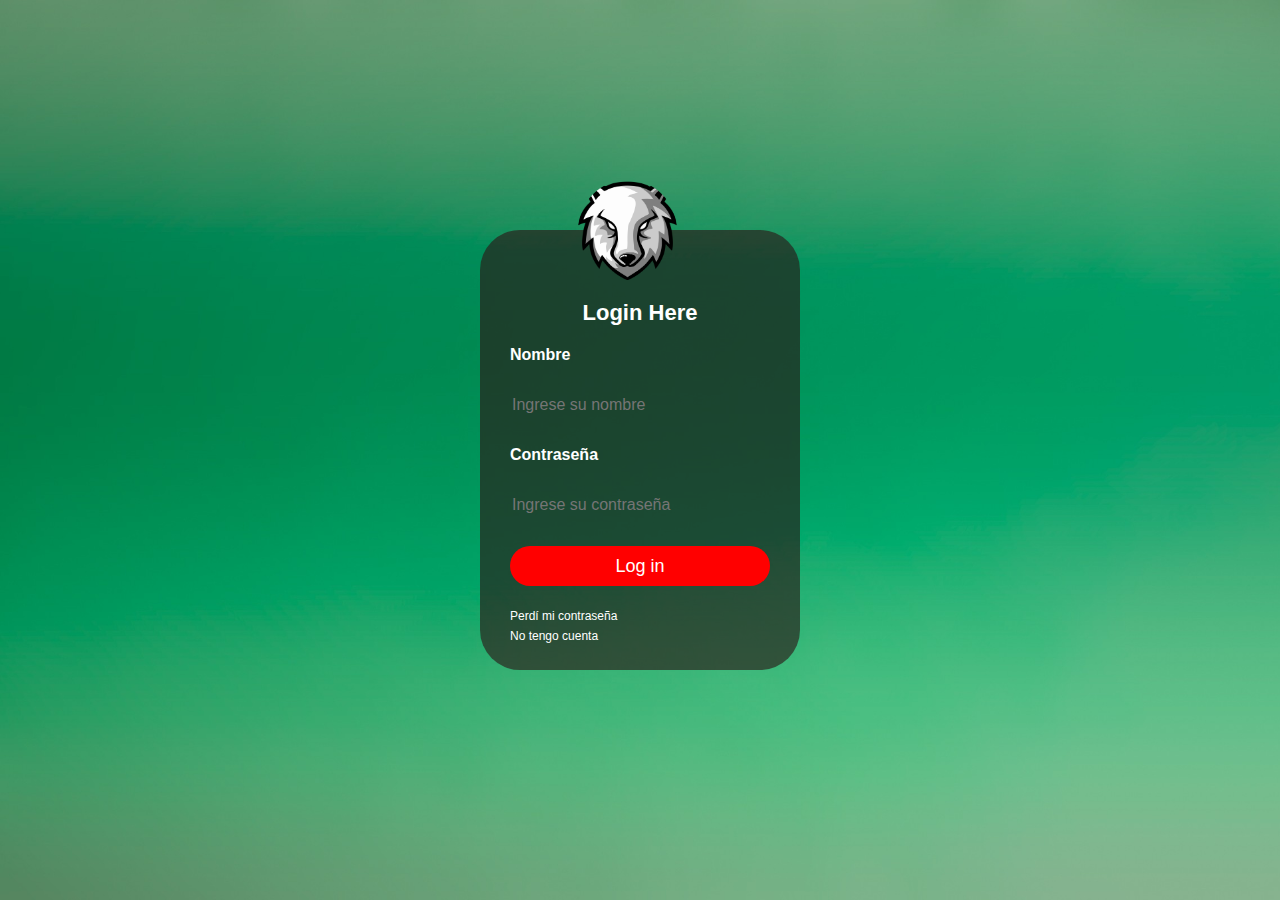
<file: proyectoF/target/classes/Templates/index.html>
<!DOCTYPE html>
<html lang="es">
    <head>
        <meta charset= "utf-8">
        <title>Log in | Lazarillo </title>
        <link rel="stylesheet" href="../static/css/style.css">
    </head>
    <body>
        <div class="login-box">
<img class= "avatar" src="../static/img/logo.png" alt="logo">
<h1>Login Here</h1>
<form>
<!-- Nombre-->
    <label for= "Nombre"> Nombre</label>
    <input type="text" placeholder="Ingrese su nombre">
<!-- Contraseña-->
    <label for= "Contraseña"> Contraseña</label>
    <input type="password" placeholder="Ingrese su contraseña">
<!-- Logearse-->
    <input type="submit" value="Log in">
   
<a href="#">Perdí mi contraseña</a> <br>
<a href="registro.html">No tengo cuenta</a>

</form>

        </div>
    </body>
</html>
</file>
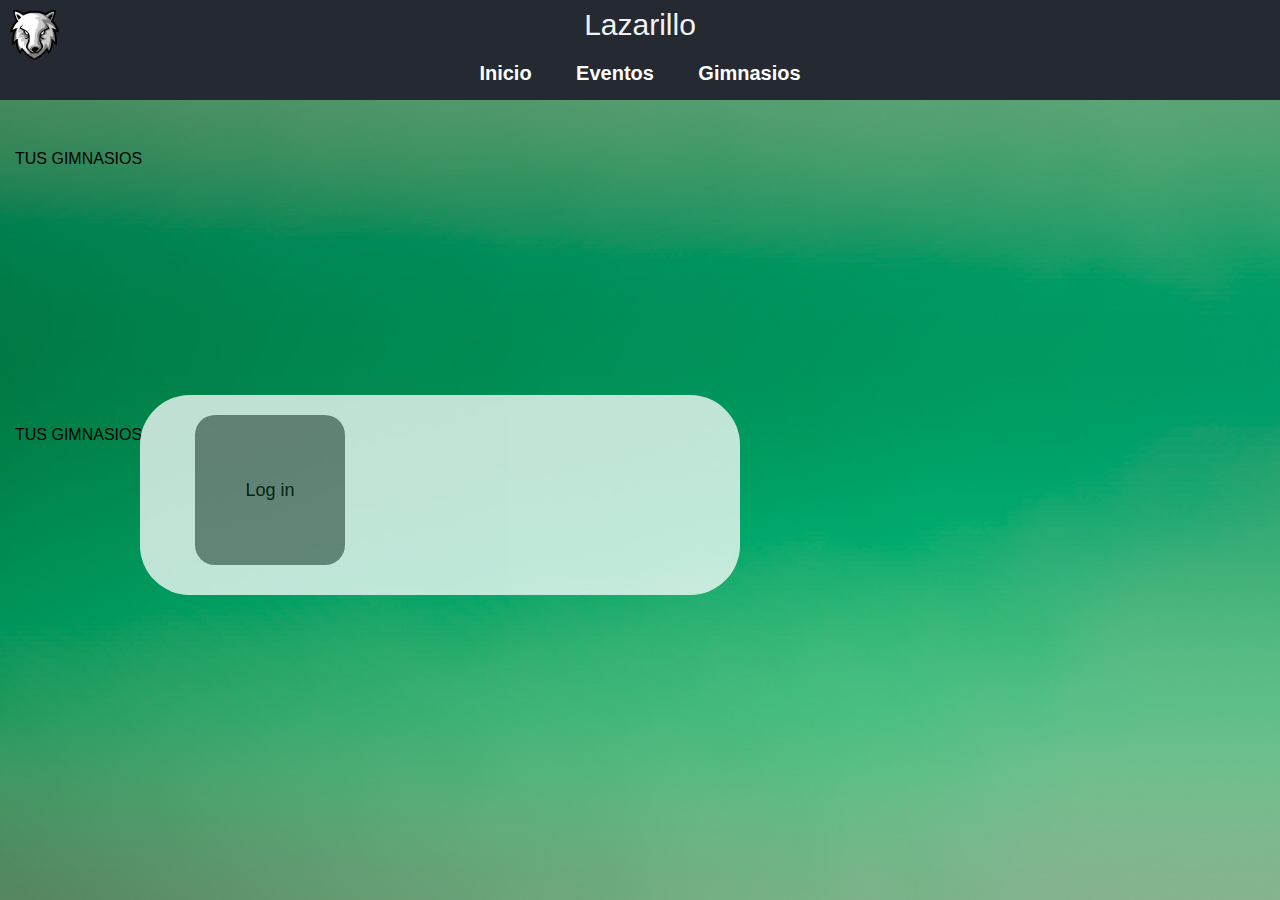
<file: proyectoF/target/classes/Templates/usuario.html>
<!DOCTYPE html>
<html lang="es">
    <head>
        <meta charset= "utf-8">
        <title>Usuario | Lazarillo </title>
        <link rel="stylesheet" href="../static/css/usuario.css">
    </head>
    <body>

        <header class="header2">
            <div class="wrapper">
            <div class="logo">
                Lazarillo

            </div>
            </div>
<nav>

        <a href="#">Inicio</a>
        <a href="#">Eventos</a>
        <a href="#">Gimnasios</a>
</nav>

<img class= "avatar" src="../static/img/logo.png" alt="logo"> 

        </header>

        <section class="contenido">
        <p>   TUS GIMNASIOS</p>
    </section>
    <div class="box">
    <input type="submit" value="Log in">
</div>
<br><br><br><br><br><br>
<section class="contenido">
    <p>   TUS GIMNASIOS</p>
</section>
<div class="box">
<input type="submit" value="Log in">
</div>
    
    </body>



</html>
</file>
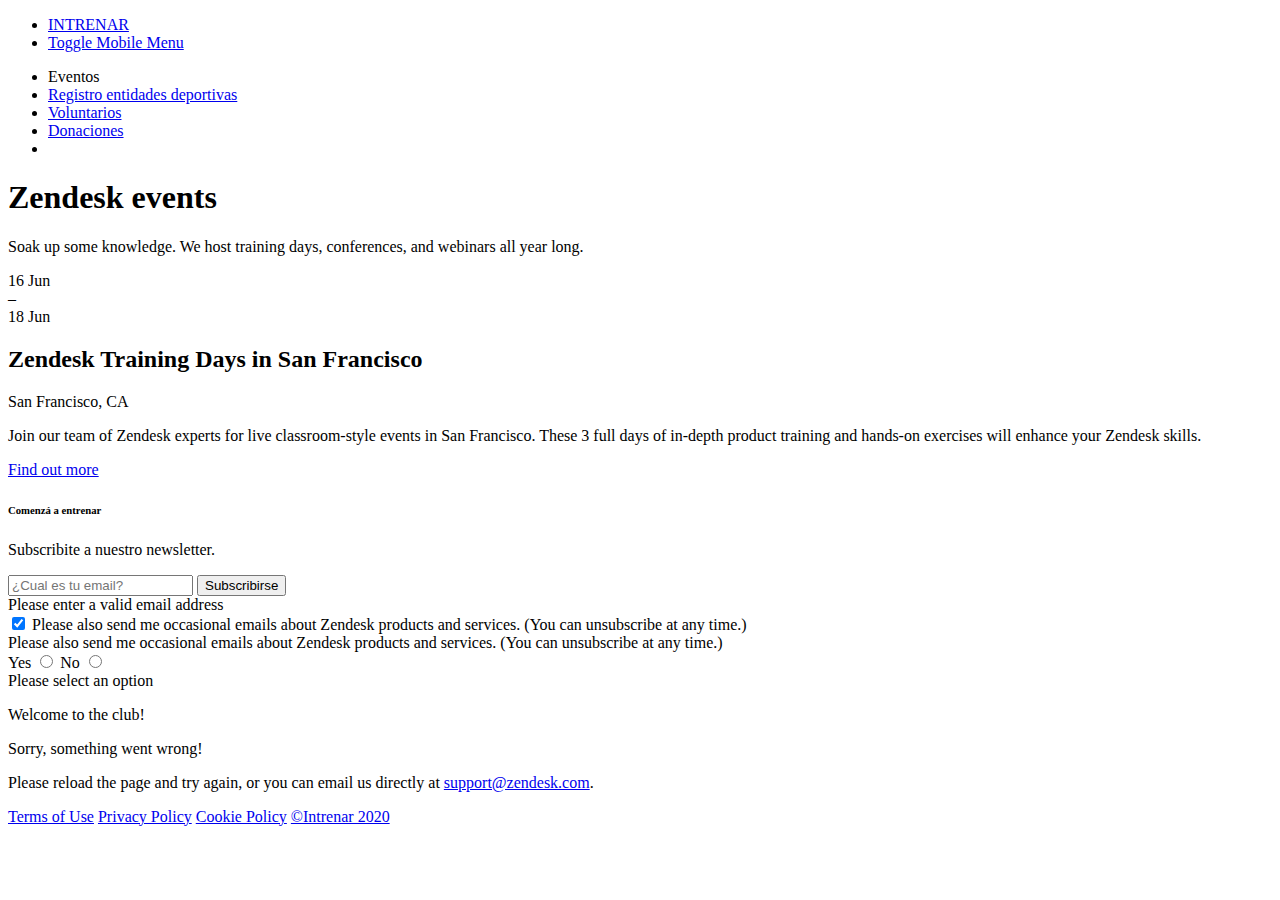
<file: proyectoF/src/main/resources/Templates/eventos.html>
<!DOCTYPE html>
<head>
<meta charset="UTF-8" />
<title>Intrenar</title>

<meta http-equiv="X-UA-Compatible" content="IE=edge,chrome=1" />
<meta name="google-site-verification" content="2q8u-0_6HxJZdS7l7LYlf-WDEYwIPvdJ_XVujkTFNCY" />
<meta name="naver-site-verification" content="0280b3893b4fa7c8bbe9bc24ef61756c9dccec97" />
<meta name="viewport" content="width=device-width, initial-scale=1" />
<link href="https://web-assets.zendesk.com/css/screen_i18n.min.56f295f8.css" media="all" rel="stylesheet" type="text/css" />
<link rel="profile" href="https://gmpg.org/xfn/11" />
<link rel="dns-prefetch" href="//d16cvnquvjw7pr.cloudfront.net" />
<link rel="dns-prefetch" href="//d1eipm3vz40hy0.cloudfront.net" />
<link rel="dns-prefetch" href="//ajax.googleapis.com" />
<link rel="mask-icon" href="https://d1eipm3vz40hy0.cloudfront.net/images/logos/zendesk-favicon.svg" color="#03363d" />
<link rel="shortcut icon" href="https://d1eipm3vz40hy0.cloudfront.net/images/logos/favicons/favicon.ico" />
<link rel="shortcut icon" href="https://d1eipm3vz40hy0.cloudfront.net/images/logos/zendesk-favicon.svg" />
<link rel="apple-touch-icon-precomposed" sizes="152x152" href="//d26a57ydsghvgx.cloudfront.net/www/public/assets/images/logos/zendesk152.png" />

<link rel="apple-touch-icon-precomposed" sizes="144x144" href="//d26a57ydsghvgx.cloudfront.net/www/public/assets/images/logos/zendesk144.png" />

<link rel="apple-touch-icon-precomposed" sizes="120x120" href="//d26a57ydsghvgx.cloudfront.net/www/public/assets/images/logos/zendesk120.png" />
<link rel="apple-touch-icon-precomposed" sizes="114x114" href="//d26a57ydsghvgx.cloudfront.net/www/public/assets/images/logos/zendesk114.png" />

<link rel="apple-touch-icon-precomposed" sizes="72x72" href="//d26a57ydsghvgx.cloudfront.net/www/public/assets/images/logos/zendesk72.png" />

<link rel="apple-touch-icon-precomposed" href="//d26a57ydsghvgx.cloudfront.net/www/public/assets/images/logos/zendesk57.png" />
<meta property="og:image" content="https://d1eipm3vz40hy0.cloudfront.net/images/p-home/redesign-2019/relate-launch/relate-hero.png" />
<meta category="og:category" content="" />

<meta name="description" content="Nuestro software CRM de atención al cliente y ventas ha sido concebido para forjar mejores relaciones con los clientes. Crea las mejores experiencias del cliente con Zendesk." />
<link rel="canonical" href="https://www.zendesk.com.mx" />
<meta property="og:locale" content="es_LA" />
<meta property="og:type" content="article" />
<meta property="og:title" content="Zendesk | Compañía de software CRM de sistema de tickets de atención al cliente y ventas" />
<meta property="og:description" content="Nuestro software CRM de atención al cliente y ventas ha sido concebido para forjar mejores relaciones con los clientes. Crea las mejores experiencias del cliente con Zendesk." />
<meta property="og:url" content="https://www.zendesk.com.mx" />
<meta property="og:site_name" content="Zendesk" />




<link href="https://web-assets.zendesk.com/css/p-home.min.0aa6be27.css" media="all" rel="stylesheet" type="text/css" />
<meta http-equiv="Content-Language" content="es-LA" />
<meta http-equiv="Content-Type" content="text/html; charset=utf-8" />
</head>


<body class="lang-en responsive  smartling-es" data-useragent="" lang="es-LA">
 <header class="global-header js-global-header transparent" role="banner">
<div class="container nav-container">
<nav class="secondary-nav show-small-up">


</nav>

<div class="sticky-marker js-sticky-marker"></div>
<div class="sticky-container js-sticky-container">
<nav class="primary-nav">
<ul class="menu logo-items">
<li class="logo">
<a href="index.html" class="loguito">INTRENAR</a>
</li>
<li class="toggle-mobile-menu show-mobile-only js-toggle-mobile-menu js-hide-body-scroll">
<a href="#">Toggle Mobile Menu</a>
</li>
</ul>
<ul class="menu nav-items">
<li >
<span class="primary-link" href="eventos.html" >Eventos</span>

</li>
<li>
<a class="primary-link" href="registro.html">Registro entidades deportivas</a>
</li>
<li>
    <a href="voluntarios.html"><span class="primary-link">Voluntarios</span></a>

</li>

<li>
    <a href="donaciones.html"><span class="primary-link">Donaciones</span></a>
</li>



<li class="has-dropdown mobile-secondary-nav hide-small-up">

<div class="dropdown dropdown-primary">
<div class="dropdown-inner">

</nav>
</div>
</div> 
</header>









<div>
    <article class="events-refresh">
    <section class="featured">
    <section class="top-module center">
    <div class="wrap-inner">
    <h1 class="event-title">Zendesk events</h1>
    <p class="message">Soak up some knowledge. We host training days, conferences, and webinars all year long.</p>
    </div>
    </section>
    <div class="featured-event featured-event--zendesk-training">
    <div class="event__card">
    <div class="event__card--front">
    <div class="event-info">
    <div class="event-date">
    <div class="event-date--start">
    <span class="event-day">16</span>
    <span class="event-month">Jun</span>
    </div>
    <div class="event-date--hyphen">&ndash;</div>
    <div class="event-date--end">
    <span class="event-day">18</span>
    <span class="event-month">Jun</span>
    </div>
    </div>
    <h2 class="event-title">Zendesk Training Days in San Francisco</h2>
    <p class="event-location">San Francisco, CA</p>
    <p class="event-desc">Join our team of Zendesk experts for live classroom-style events in San Francisco. These 3 full days of in-depth product training and hands-on exercises will enhance your Zendesk skills.</p>
    <p class="event-cta"><a class="event-cta--link" href="https://training.zendesk.com/series/training-events/june-16-17-18" target="_blank">Find out more</a></p>
    </div>
    </div>
    </div>
    <div class="event__image" style="background-image: url(//d1eipm3vz40hy0.cloudfront.net/images/p-events-refresh/speaker.jpg);">
    </div>
    </div>
    </section>

    <footer class="global-footer">
        <nav class="container">
        <div class="grid five-column primary-nav">
        <div class="row">
        <div class="col col-1 SL_swap" id="smartling-nav-footer-product">
      
        
        </div>
         
        </div>
        </div>
        <div class="grid secondary-nav">
        <div class="row">
        <div class="col col-small-6 col-medium-7 newsletter-section">
        <div class="flex-container">
        <div class="newsletter-text">
        <h6>Comenzá a entrenar</h6>
        <p>Subscribite a nuestro newsletter.</p>
        </div>
        <div id="newsletter-form" class="newsletter-sub">
        <form id="newsletter" class="brand-kit-form js-newsletter-form-footer" method="post">
        <div class="field-container js-field-container">
        
        <div class="primary-fields">
        <div class="field-wrap js-field-wrap">
        <div class="email-field">
        <input type="email" class="email required js-field js-footer-newsletter-email" id="owner[email]" name="owner[email]" autocomplete="email" placeholder="¿Cual es tu email?" tabindex="0" /> 
        <button class="form-submit-btn js-submit-btn" type="submit"><span class="text">Subscribirse</span></button>
        
        </div>
        <div class="field-error js-field-error">Please enter a valid email address</div> </div>
        </div>
        
        <div class="field-wrap opt-in-field js-opt-in-field">
        <div class="field-wrap js-field-wrap opt-in-checkbox js-opt-in-checkbox" data-force="">
        <label class="checkbox-container">
        <input type="checkbox" class="js-opt-in-checkbox js-field" id="optinToMarketing" name="optinToMarketing" checked value="TRUE">
        <span class="custom-check"></span>
        Please also send me occasional emails about Zendesk products and services. (You can unsubscribe at any time.) </label>
        </div>
        <div class="field-wrap js-field-wrap opt-in-radio js-opt-in-radio">
        <div class="radio-button-container js-radio-button-container">
        <span class="radio-button-copy">Please also send me occasional emails about Zendesk products and services. (You can unsubscribe at any time.)</span>
        <div class="radio-button-fields js-radio-button-fields">
        <label class="radio-label" for="optinToMarketing-TRUE">Yes
        <input class="js-opt-in-radio js-field required" type="radio" name="optinToMarketing" id="optinToMarketing-TRUE" value="TRUE">
        <span class="custom-radio"></span>
        </label>
        <label class="radio-label" for="optinToMarketing-FALSE">No
        <input class="js-opt-in-radio js-field required" type="radio" name="optinToMarketing" id="optinToMarketing-FALSE" value="FALSE">
        <span class="custom-radio"></span>
        </label>
        </div>
        <div class="field-error js-field-error">Please select an option</div> </div>
        </div>
        </div>
        
        <div style="display: none;">
        <input type="hidden" name="Web_Offer_Name__c" id="Web_Offer_Name__c" value="Customer Experience" /><input type="hidden" name="GA_Medium" id="GA_Medium" value="" /><input type="hidden" name="GA_Source" id="GA_Source" value="" /><input type="hidden" name="Opti_ID" id="Opti_ID" value="" /><input type="hidden" name="Opti_Variation_ID" id="Opti_Variation_ID" value="" /><input type="hidden" name="trial_extras[Opti_ID]" id="trial_extras[Opti_ID]" value="" /><input type="hidden" name="trial_extras[Opti_Variation_ID]" id="trial_extras[Opti_Variation_ID]" value="" /><input type="hidden" name="trial_extras[SegmentAnonID]" id="trial_extras[SegmentAnonID]" value="" /><input type="hidden" name="trial_extras[Inferred_City]" id="trial_extras[Inferred_City]" value="" /><input type="hidden" name="trial_extras[Inferred_State]" id="trial_extras[Inferred_State]" value="" /><input type="hidden" name="trial_extras[Inferred_CCode]" id="trial_extras[Inferred_CCode]" value="" /><input type="hidden" name="trial_extras[Inferred_Country]" id="trial_extras[Inferred_Country]" value="" /><input type="hidden" name="trial_extras[Inferred_Zip]" id="trial_extras[Inferred_Zip]" value="" /><input type="hidden" name="trial_extras[Inferred_Region]" id="trial_extras[Inferred_Region]" value="" /><input type="hidden" name="trial_extras[Inferred_IP_Address]" id="trial_extras[Inferred_IP_Address]" value="" /><input type="hidden" name="address[postal]" id="address[postal]" value="" /><input type="hidden" name="rv_account" id="rv_account" value="" /><input type="hidden" name="rv_member" id="rv_member" value="" /><input type="hidden" name="location[Inferred_IP_Address]" id="location[Inferred_IP_Address]" value="" /><input type="hidden" name="trial_extras[DB_City__c]" id="trial_extras[DB_City__c]" value="" /><input type="hidden" name="trial_extras[DB_State__c]" id="trial_extras[DB_State__c]" value="" /><input type="hidden" name="trial_extras[DB_CCode__c]" id="trial_extras[DB_CCode__c]" value="" /><input type="hidden" name="trial_extras[Country__c]" id="trial_extras[Country__c]" value="" /><input type="hidden" name="trial_extras[DB_Zip__c]" id="trial_extras[DB_Zip__c]" value="" /><input type="hidden" name="trial_extras[Region__c]" id="trial_extras[Region__c]" value="" /><input type="hidden" name="trial_extras[First_Touch__c]" id="trial_extras[First_Touch__c]" /><input type="hidden" name="trial_extras[Last_Touch__c]" id="trial_extras[Last_Touch__c]" /><input type="hidden" name="timeStarted" id="timeStarted" value="" /><input type="hidden" name="timeDelta" id="timeDelta" value="" /><input type="hidden" name="timeEnded" id="timeEnded" value="" /><input type="hidden" name="industry" id="industry" value="" /><input type="hidden" name="MailingCountry" id="MailingCountry" value="" /><input type="hidden" name="owner[name]" id="owner[name]" value="" /><input type="hidden" name="last_page_before_lead" id="last_page_before_lead" value="" /><input type="hidden" name="current_page_url" id="current_page_url" value="" /> <input type="hidden" name="account[name]" id="account[name]" value="" /><input type="hidden" name="account[help_desk_size]" id="account[help_desk_size]" value="" /> <input type="hidden" name="elqCustomerGUID" id="elqCustomerGUID" value="" /><input type="hidden" name="elqCookieWrite" id="elqCookieWrite" value="0" /><input type="hidden" name="elqSiteId" id="elqSiteId" value="2136619493" /><input type="hidden" name="elqCampaignId" id="elqCampaignId" value="" /><input type="hidden" name="elqFormName" id="elqFormName" value="WebsiteNewsletterSignup_new" /> </div>
        </div>
        <div class="success-message js-success-message">
        <span class="icon-success"></span>
        <p>Welcome to the club!</p>
        </div>
        <div class="error-message js-error-message">
        <span class="icon-error"></span>
        <p>Sorry, something went wrong!</p><p>Please reload the page and try again, or you can email us directly at <a class="text-link" href="mailto:support@zendesk.com">support@zendesk.com</a>.</p> </div>
        <div class="loading js-loading">
        <div class="loading-inner">
        <span class="loading-img"></span>
        </div>
        </div>
        </form> </div>
        </div>
        </div>
        <div class="col col-small-6 col-medium-5 social SL_swap" id="smartling-nav-footer-social">
        <span itemscope itemtype="https://schema.org/Organization">
        <link itemprop="url" href="https://www.zendesk.com">
        <a itemprop="sameAs" aria-label="Twitter" href="//www.twitter.com/zendesk" class="notranslate icon-twitter"></a>
        <a itemprop="sameAs" aria-label="Facebook" href="//www.facebook.com/zendesk" class="notranslate icon-facebook"></a>
        <a itemprop="sameAs" aria-label="LinkedIn" href="//www.linkedin.com/company/zendesk" class="notranslate icon-linkedin"></a>
        <a itemprop="sameAs" aria-label="YouTube" href="//www.youtube.com/zendesk" class="notranslate icon-youtube" rel="publisher"></a>
        <a itemprop="sameAs" aria-label="Instagram" href="//instagram.com/zendesk/" class="notranslate icon-instagram"></a>
        <a itemprop="sameAs" aria-label="Snapchat" href="//www.snapchat.com/add/zendesk" class="notranslate icon-snapchat"></a>
        </span>
        </div>
        </div>
        </div>
        <div class="legal-nav">
        <a href="/company/customers-partners/terms-of-use/">Terms of Use</a>
        <a href="/company/customers-partners/privacy-policy/">Privacy Policy</a>
        <a href="/company/policies-procedures/cookie-policy/">Cookie Policy</a>
        <a href="/legal/">&copy;Intrenar 2020</a>
        </div>
        </nav>
        </footer>
        </body>
        </html>
</file>
<file: proyectoF/target/classes/static/css/style.css>
body { 
margin: 0;
padding: 0;
background: url(../css/fondo.jpg) ;
background-size: cover;
font-family: sans-serif;
height: 100vh;
}

.login-box { 
    width: 320px;
    height: 440px;
    background-color: rgba(44, 21, 21, 0.623);
    color: white;
    top: 50%;
    left: 50%;
    position: absolute;
    transform: translate(-50%, -50%);
    box-sizing: border-box;
    padding: 70px 30px;
    border-radius: 40px;
    

    }

    .login-box { 
        width: 320px;
        height: 440px;
        background-color: rgba(44, 21, 21, 0.623);
        color: white;
        top: 50%;
        left: 50%;
        position: absolute;
        transform: translate(-50%, -50%);
        box-sizing: border-box;
        padding: 70px 30px;
        border-radius: 40px;
        
    
        }

    .login-box .avatar {
        width: 300;
        height: 100px;
        size: 1500%;
        border-radius: 50%;
        position: absolute;
        top: -50px;
        left: calc(40% - 30px);
        
        }

        .login-box h1 {
            margin: 0;
            padding: 0 0 20px;
            text-align: center;
            font-size: 22px;
            
            }
        
        .login-box label {
            margin: 0;
            padding: 0 0 20px;
            font-weight: bold;
            display: block;
            
            }

        .login-box input{
            width: 100%;
            margin-bottom: 20px;
        }

        .login-box input[type="text" ],
        .login-box input[ type="password"]{
            border: none;
            border-bottom: -3px solid #fff;;
            background: transparent;
            outline:none;
            height: 40px;
            color: #fff;
            font-size: 16px;
        }

        .login-box input[ type="submit"]{
            border: none;
            outline: none;
            height: 40px;
            background: red ;
            color: white;
            font-size: 18px;
            border-radius: 20px;
        }

        .login-box a {
            text-decoration: none;
            font-size: 12px;
            line-height: 20px;
            color: white;
            
        }

        .login-box a:hover {
            color: cornflowerblue;
            
        }
</file>
<file: proyectoF/target/classes/static/css/usuario.css>
*{ margin:0; padding:0;}

body{ 

    background: #ffffff;
}

header{ 

    width: 100%;
    overflow: hidden;
    background: #252932 ;
    margin-bottom: 20px;
}

.wrapper{ 
    width: 90%;
    max-width: 1000px;
    margin:auto ;
    overflow: hidden;
}

header .logo{ 
    color:#f2f2f2;
    font-size: 30px;
    line-height: 200px;
    float:left;
}

header nav{ 
    float: right;
    line-height: 200px;
}

header nav a { 
    display: inline-block;
    color: #fff;
    text-decoration: none;
    padding: 10px 20px;
    line-height: normal;
    font-size: 20px;
    font-weight: bold;
    -webkit-transition: all 500ms ease ;
    -o-transition:all 50ms ease;
    transition: all 500ms ease;
}

header nav a:hover{ 
    background: #f56f3a;
    border-radius: 50px;
}

.header2 { 
    position: fixed;
    height: 100px;
}

.header2 nav{ 
    line-height: 100px;
}

.contenido p{ 
    padding-top: 150px;
    margin-left: 15px;
}

@media screen and (max-width:2000px){ 
    header .logo,
    header nav{ 
        width:100%;
        text-align: center;
        line-height: 100px; 
    }
    .header2{ 
        height: auto;
    }
.header2 .logo,
.header2 nav { 
    line-height: 50px;
}

}

.avatar {
    width: 50;
    height: 50px;
    float: right;
    position: fixed;
    margin-top: -40px;
    margin-left: 10px;
    
    }



    .boton input [ type="submit"] { 
     
        border: none;
        outline: none;
        height: 40px;
        background: red ;
        color: white;
        font-size: 18px;
        border-radius: 20px;  
        }

        body { 
            margin: 0;
            padding: 0;
            background-image: url(../css/fondo.jpg);
            background-size: cover;
            font-family: sans-serif;
            height: 100vh;
            }
            
            .box { 
                width: 600px;
                height: 200px;
                background-color: white;
                top: 55%;
                left: 50%;
                margin-left: -200px;
                position: absolute;
                transform: translate(-50%, -50%);
                box-sizing: border-box;
                padding: 70px 30px;
                border-radius: 50px;
                opacity: 50%;
            }

            .box input[ type="submit"]{
                border: none;
                outline: none;
                height: 150px;
                width: 150px;
                background: grey ;
                color: black;
                font-size: 18px;
                border-radius: 20px;
                margin-top: -50px;
                margin-left: 25px;

                }
</file>
